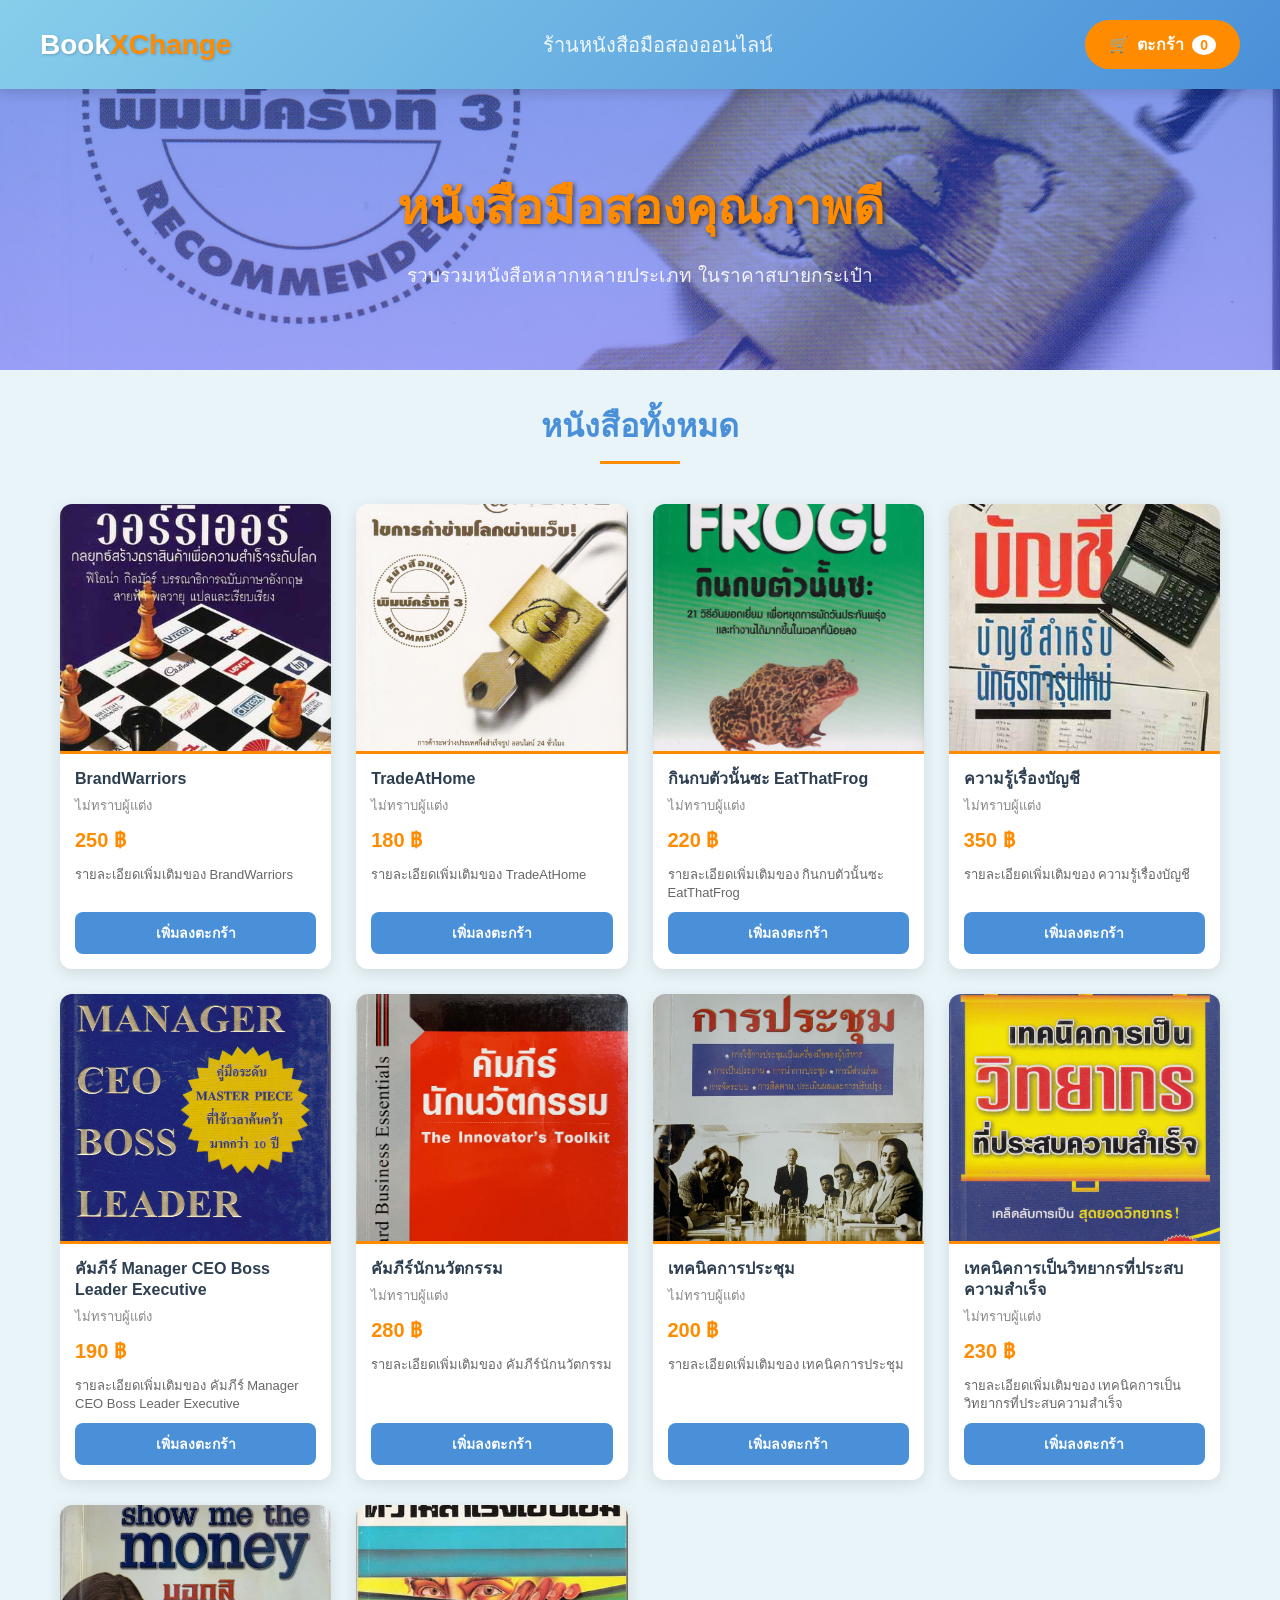
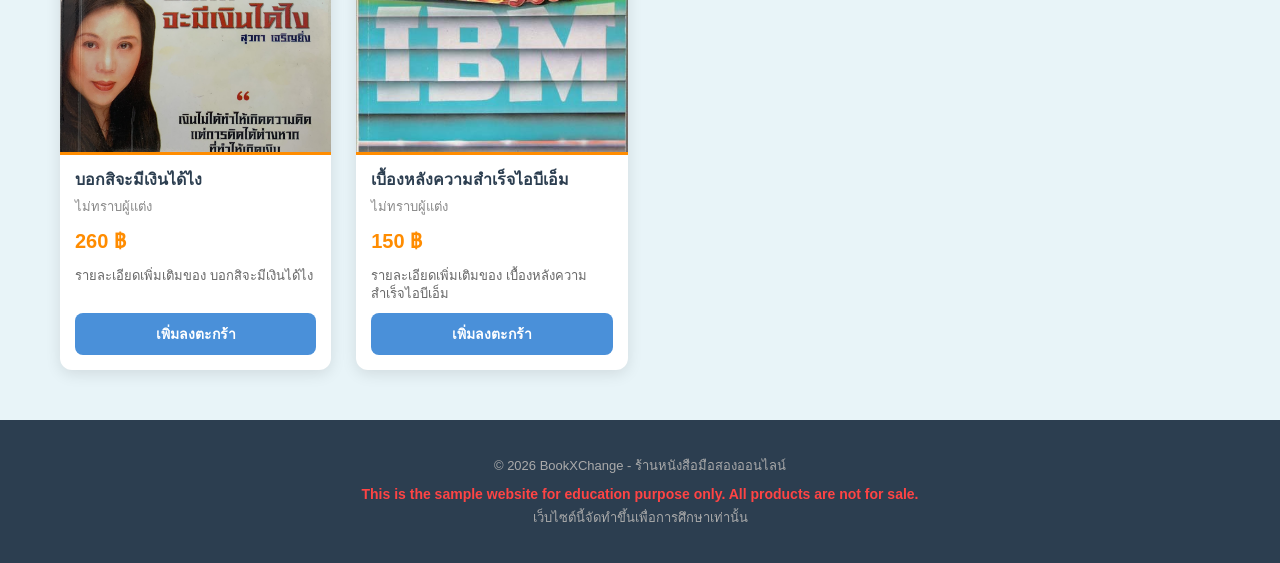
<file: Meng-html-css-web/index.html>
<!DOCTYPE html>
<html lang="th">
<head>
    <meta charset="UTF-8">
    <meta name="viewport" content="width=device-width, initial-scale=1.0">
    <title>ร้านหนังสือมือสอง - BookXChange</title>
    <link rel="stylesheet" href="MyPageStyle.css">
</head>
<body>

    <header class="header">
        <h1>Book<span>XChange</span></h1>
        <p style="font-size:20px;opacity:0.9;">ร้านหนังสือมือสองออนไลน์</p>
        <button class="cart-btn" onclick="toggleCart()">
            <span>&#128722;</span>
            <span>ตะกร้า</span>
            <span class="cart-count" id="cart-count">0</span>
        </button>
    </header>

    <section class="hero">
        <h2>หนังสือมือสองคุณภาพดี</h2>
        <p>รวบรวมหนังสือหลากหลายประเภท ในราคาสบายกระเป๋า</p>
    </section>

    <div class="container">
        <h2 class="section-title">หนังสือทั้งหมด</h2>
        <div class="books-grid" id="books-grid">
        </div>
    </div>

    <div class="cart-modal" id="cart-modal">
        <div class="cart-content">
            <h2>&#128722; ตะกร้าสินค้า</h2>
            <div id="cart-items-container">
                <div class="empty-cart">
                    <div class="empty-cart-icon">&#128214;</div>
                    <p>ยังไม่มีสินค้าในตะกร้า</p>
                </div>
            </div>
            <div class="cart-total">
                ยอดรวม: <span id="cart-total">0</span> ฿
            </div>
            <div class="cart-actions">
                <button class="close-btn" onclick="toggleCart()">ปิด</button>
                <button class="checkout-btn" onclick="checkout()">สั่งซื้อ</button>
            </div>
        </div>
    </div>

    <div class="notification" id="notification"></div>

    <footer class="footer">
        <p>&copy; 2026 BookXChange - ร้านหนังสือมือสองออนไลน์</p>
        <p class="notice">This is the sample website for education purpose only. All products are not for sale.</p>
        <p>เว็บไซต์นี้จัดทำขึ้นเพื่อการศึกษาเท่านั้น</p>
    </footer>

    <script>
        const books = [
            {
                id: 1,
                title: 'BrandWarriors',
                author: 'ไม่ทราบผู้แต่ง',
                price: 250,
                image: 'MyPagePic/BrandWarriors.jpg',
                desc: 'รายละเอียดเพิ่มเติมของ BrandWarriors'
            },
            {
                id: 2,
                title: 'TradeAtHome',
                author: 'ไม่ทราบผู้แต่ง',
                price: 180,
                image: 'MyPagePic/TradeAtHome.jpg',
                desc: 'รายละเอียดเพิ่มเติมของ TradeAtHome'
            },
            {
                id: 3,
                title: 'กินกบตัวนั้นซะ EatThatFrog',
                author: 'ไม่ทราบผู้แต่ง',
                price: 220,
                image: 'MyPagePic/กินกบตัวนั้นซะEatThatFrog.jpg',
                desc: 'รายละเอียดเพิ่มเติมของ กินกบตัวนั้นซะ EatThatFrog'
            },
            {
                id: 4,
                title: 'ความรู้เรื่องบัญชี',
                author: 'ไม่ทราบผู้แต่ง',
                price: 350,
                image: 'MyPagePic/ความรู้เรื่องบัญชี.jpg',
                desc: 'รายละเอียดเพิ่มเติมของ ความรู้เรื่องบัญชี'
            },
            {
                id: 5,
                title: 'คัมภีร์ Manager CEO Boss Leader Executive',
                author: 'ไม่ทราบผู้แต่ง',
                price: 190,
                image: 'MyPagePic/คัมภีร์ManagerCEOBossLeaderExecutive.jpg',
                desc: 'รายละเอียดเพิ่มเติมของ คัมภีร์ Manager CEO Boss Leader Executive'
            },
            {
                id: 6,
                title: 'คัมภีร์นักนวัตกรรม',
                author: 'ไม่ทราบผู้แต่ง',
                price: 280,
                image: 'MyPagePic/คัมภีร์นักนวัตกรรม.jpeg',
                desc: 'รายละเอียดเพิ่มเติมของ คัมภีร์นักนวัตกรรม'
            },
            {
                id: 7,
                title: 'เทคนิคการประชุม',
                author: 'ไม่ทราบผู้แต่ง',
                price: 200,
                image: 'MyPagePic/เทคนิคการประชุม.jpeg',
                desc: 'รายละเอียดเพิ่มเติมของ เทคนิคการประชุม'
            },
            {
                id: 8,
                title: 'เทคนิคการเป็นวิทยากรที่ประสบความสำเร็จ',
                author: 'ไม่ทราบผู้แต่ง',
                price: 230,
                image: 'MyPagePic/เทคนิคการเป็นวิทยากรที่ประสบความสำเร็จ.jpg',
                desc: 'รายละเอียดเพิ่มเติมของ เทคนิคการเป็นวิทยากรที่ประสบความสำเร็จ'
            },
            {
                id: 9,
                title: 'บอกสิจะมีเงินได้ไง',
                author: 'ไม่ทราบผู้แต่ง',
                price: 260,
                image: 'MyPagePic/บอกสิจะมีเงินได้ไง.jpeg',
                desc: 'รายละเอียดเพิ่มเติมของ บอกสิจะมีเงินได้ไง'
            },
            {
                id: 10,
                title: 'เบื้องหลังความสำเร็จไอบีเอ็ม',
                author: 'ไม่ทราบผู้แต่ง',
                price: 150,
                image: 'MyPagePic/เบื้องหลังความสำเร็จไอบีเอ็ม.jpg',
                desc: 'รายละเอียดเพิ่มเติมของ เบื้องหลังความสำเร็จไอบีเอ็ม'
            }
        ];

        let cart = {};
        let totalItems = 0;
        let totalPrice = 0;

        function renderBooks() {
            const grid = document.getElementById('books-grid');
            grid.innerHTML = books.map(book => `
                <div class="book-card">
                    <img src="${book.image}" alt="${book.title}" loading="lazy">
                    <div class="book-info">
                        <div class="book-title">${book.title}</div>
                        <div class="book-author">${book.author}</div>
                        <div class="book-price">${book.price} ฿</div>
                        <div class="book-desc">${book.desc}</div>
                        <button class="add-btn" onclick="addToCart(${book.id})">เพิ่มลงตะกร้า</button>
                    </div>
                </div>
            `).join('');
        }

        function addToCart(id) {
            if (!cart[id]) {
                cart[id] = { ...books.find(b => b.id === id), qty: 0 };
            }
            cart[id].qty++;
            updateCart();
            showNotification('เพิ่ม "' + cart[id].title + '" ลงในตะกร้าแล้ว');
        }

        function removeFromCart(id) {
            delete cart[id];
            updateCart();
        }

        function changeQty(id, delta) {
            if (cart[id]) {
                cart[id].qty += delta;
                if (cart[id].qty <= 0) {
                    delete cart[id];
                }
                updateCart();
            }
        }

        function updateCart() {
            totalItems = 0;
            totalPrice = 0;
            const ids = Object.keys(cart);
            ids.forEach(id => {
                totalItems += cart[id].qty;
                totalPrice += cart[id].price * cart[id].qty;
            });

            document.getElementById('cart-count').textContent = totalItems;

            const container = document.getElementById('cart-items-container');
            if (ids.length === 0) {
                container.innerHTML = '<div class="empty-cart"><div class="empty-cart-icon">&#128214;</div><p>ยังไม่มีสินค้าในตะกร้า</p></div>';
            } else {
                container.innerHTML = '<ul class="cart-items">' +
                    ids.map(id => {
                        const item = cart[id];
                        return `<li class="cart-item">
                            <div class="cart-item-info">
                                <div class="cart-item-title">${item.title}</div>
                                <div class="cart-item-price">${item.price} ฿</div>
                            </div>
                            <div class="cart-item-actions">
                                <button class="qty-btn" onclick="changeQty(${id}, -1)">-</button>
                                <span class="qty-display">${item.qty}</span>
                                <button class="qty-btn" onclick="changeQty(${id}, 1)">+</button>
                                <button class="remove-btn" onclick="removeFromCart(${id})">ลบ</button>
                            </div>
                        </li>`;
                    }).join('') + '</ul>';
            }

            document.getElementById('cart-total').textContent = totalPrice;
        }

        function toggleCart() {
            document.getElementById('cart-modal').classList.toggle('show');
        }

        function checkout() {
            if (totalItems === 0) {
                showNotification('กรุณาเลือกหนังสือก่อนสั่งซื้อ');
                return;
            }
            showNotification('ขอบคุณที่สั่งซื้อ! (เว็บไซต์นี้เป็นตัวอย่างเพื่อการศึกษาเท่านั้น)');
            cart = {};
            updateCart();
            toggleCart();
        }

        function showNotification(msg) {
            const el = document.getElementById('notification');
            el.textContent = msg;
            el.classList.add('show');
            setTimeout(() => el.classList.remove('show'), 2500);
        }

        document.addEventListener('click', function(e) {
            const modal = document.getElementById('cart-modal');
            const content = modal.querySelector('.cart-content');
            if (modal.classList.contains('show') && !content.contains(e.target) && !e.target.closest('.cart-btn')) {
                modal.classList.remove('show');
            }
        });

        renderBooks();
    </script>

</body>
</html>
</file>
<file: Meng-html-css-web/MyPageStyle.css>
* {
    margin: 0;
    padding: 0;
    box-sizing: border-box;
    font-family: 'Segoe UI', Tahoma, Geneva, Verdana, sans-serif;
}

body {
    background-color: #e8f4f8;
    color: #333;
}

.header {
    background: linear-gradient(135deg, #87CEEB, #4a90d9);
    color: white;
    padding: 20px 40px;
    display: flex;
    justify-content: space-between;
    align-items: center;
    box-shadow: 0 4px 12px rgba(0,0,0,0.15);
    position: sticky;
    top: 0;
    z-index: 100;
}

.header h1 {
    font-size: 28px;
    font-weight: 700;
    text-shadow: 1px 1px 3px rgba(0,0,0,0.2);
}

.header h1 span {
    color: #FF8C00;
}

.cart-btn {
    background: #FF8C00;
    color: white;
    border: none;
    padding: 12px 24px;
    border-radius: 25px;
    cursor: pointer;
    font-size: 16px;
    font-weight: 600;
    display: flex;
    align-items: center;
    gap: 8px;
    transition: all 0.3s;
}

.cart-btn:hover {
    background: #e67e00;
    transform: scale(1.05);
}

.cart-count {
    background: white;
    color: #FF8C00;
    border-radius: 50%;
    padding: 2px 8px;
    font-size: 14px;
    font-weight: 700;
}

.hero {
    background: linear-gradient(rgba(17, 64, 231, 0.5), rgba(57, 73, 249, 0.5)), url('MyPagePic/TradeAtHome.jpg') no-repeat center center;
    background-size: cover;
    background-position: center;
    color: white;
    text-align: center;
    padding: 80px 20px;
    margin-bottom: 30px;
}

.hero h2 {
    font-size: 48px;
    color: #FF8C00;
    margin-bottom: 15px;
    text-shadow: 2px 2px 4px rgba(0,0,0,0.5);
}

.hero p {
    font-size: 19px;
    opacity: 0.9;
}

.container {
    max-width: 1200px;
    margin: 0 auto;
    padding: 0 20px;
}

.section-title {
    text-align: center;
    font-size: 32px;
    color: #4a90d9;
    margin-bottom: 30px;
    position: relative;
    padding-bottom: 10px;
}

.section-title::after {
    content: '';
    display: block;
    width: 80px;
    height: 3px;
    background: #FF8C00;
    margin: 10px auto 0;
}

.books-grid {
    display: grid;
    grid-template-columns: repeat(auto-fill, minmax(250px, 1fr));
    gap: 25px;
    margin-bottom: 40px;
}

.book-card {
    background: white;
    border-radius: 12px;
    overflow: hidden;
    box-shadow: 0 4px 15px rgba(0,0,0,0.1);
    transition: transform 0.3s, box-shadow 0.3s;
    display: flex;
    flex-direction: column;
}

.book-card:hover {
    transform: translateY(-5px);
    box-shadow: 0 8px 25px rgba(0,0,0,0.15);
}

.book-card img {
    width: 100%;
    height: 250px;
    object-fit: cover;
    border-bottom: 3px solid #FF8C00;
}

.book-info {
    padding: 15px;
    flex: 1;
    display: flex;
    flex-direction: column;
}

.book-title {
    font-size: 16px;
    font-weight: 700;
    color: #2c3e50;
    margin-bottom: 5px;
    line-height: 1.3;
}

.book-author {
    font-size: 13px;
    color: #888;
    margin-bottom: 8px;
}

.book-price {
    font-size: 20px;
    font-weight: 700;
    color: #FF8C00;
    margin-bottom: 10px;
}

.book-desc {
    font-size: 13px;
    color: #666;
    margin-bottom: 10px;
    flex: 1;
    line-height: 1.4;
}

.add-btn {
    background: #4a90d9;
    color: white;
    border: none;
    padding: 10px;
    border-radius: 8px;
    cursor: pointer;
    font-size: 14px;
    font-weight: 600;
    transition: all 0.3s;
    width: 100%;
}

.add-btn:hover {
    background: #357abd;
}

.add-btn:active {
    transform: scale(0.98);
}

.cart-modal {
    display: none;
    position: fixed;
    top: 0;
    left: 0;
    width: 100%;
    height: 100%;
    background: rgba(0,0,0,0.6);
    z-index: 200;
    justify-content: center;
    align-items: center;
}

.cart-modal.show {
    display: flex;
}

.cart-content {
    background: white;
    border-radius: 15px;
    padding: 30px;
    width: 90%;
    max-width: 600px;
    max-height: 80vh;
    overflow-y: auto;
    box-shadow: 0 10px 40px rgba(0,0,0,0.2);
}

.cart-content h2 {
    color: #4a90d9;
    margin-bottom: 20px;
    padding-bottom: 10px;
    border-bottom: 2px solid #e8f4f8;
}

.cart-items {
    list-style: none;
    margin-bottom: 20px;
}

.cart-item {
    display: flex;
    justify-content: space-between;
    align-items: center;
    padding: 12px 0;
    border-bottom: 1px solid #eee;
}

.cart-item-info {
    flex: 1;
}

.cart-item-title {
    font-weight: 600;
    color: #2c3e50;
}

.cart-item-price {
    color: #FF8C00;
    font-weight: 600;
}

.cart-item-actions {
    display: flex;
    align-items: center;
    gap: 10px;
}

.qty-btn {
    background: #e8f4f8;
    border: 1px solid #87CEEB;
    color: #4a90d9;
    width: 28px;
    height: 28px;
    border-radius: 50%;
    cursor: pointer;
    font-size: 16px;
    font-weight: 700;
    transition: all 0.2s;
}

.qty-btn:hover {
    background: #87CEEB;
    color: white;
}

.qty-display {
    font-weight: 600;
    min-width: 20px;
    text-align: center;
}

.remove-btn {
    background: #ff4444;
    color: white;
    border: none;
    padding: 4px 10px;
    border-radius: 5px;
    cursor: pointer;
    font-size: 12px;
    transition: all 0.2s;
}

.remove-btn:hover {
    background: #cc0000;
}

.cart-total {
    font-size: 20px;
    font-weight: 700;
    color: #2c3e50;
    text-align: right;
    padding-top: 15px;
    border-top: 2px solid #e8f4f8;
}

.cart-total span {
    color: #FF8C00;
}

.cart-actions {
    display: flex;
    gap: 10px;
    justify-content: flex-end;
    margin-top: 15px;
}

.close-btn {
    background: #888;
    color: white;
    border: none;
    padding: 10px 25px;
    border-radius: 8px;
    cursor: pointer;
    font-size: 14px;
    transition: all 0.3s;
}

.close-btn:hover {
    background: #666;
}

.checkout-btn {
    background: #FF8C00;
    color: white;
    border: none;
    padding: 10px 25px;
    border-radius: 8px;
    cursor: pointer;
    font-size: 14px;
    font-weight: 600;
    transition: all 0.3s;
}

.checkout-btn:hover {
    background: #e67e00;
}

.empty-cart {
    text-align: center;
    padding: 40px 20px;
    color: #888;
    font-size: 16px;
}

.empty-cart-icon {
    font-size: 48px;
    margin-bottom: 15px;
}

.footer {
    background: #2c3e50;
    color: white;
    text-align: center;
    padding: 30px 20px;
    margin-top: 50px;
}

.footer .notice {
    color: #ff4444;
    font-weight: 600;
    font-size: 14px;
    margin-top: 10px;
}

.footer p {
    margin: 5px 0;
    font-size: 13px;
    color: #aaa;
}

.notification {
    display: none;
    position: fixed;
    bottom: 20px;
    right: 20px;
    background: #27ae60;
    color: white;
    padding: 15px 25px;
    border-radius: 10px;
    box-shadow: 0 4px 15px rgba(0,0,0,0.2);
    z-index: 300;
    animation: slideIn 0.3s;
}

.notification.show {
    display: block;
}

@keyframes slideIn {
    from {
        transform: translateX(100%);
        opacity: 0;
    }
    to {
        transform: translateX(0);
        opacity: 1;
    }
}
</file>
